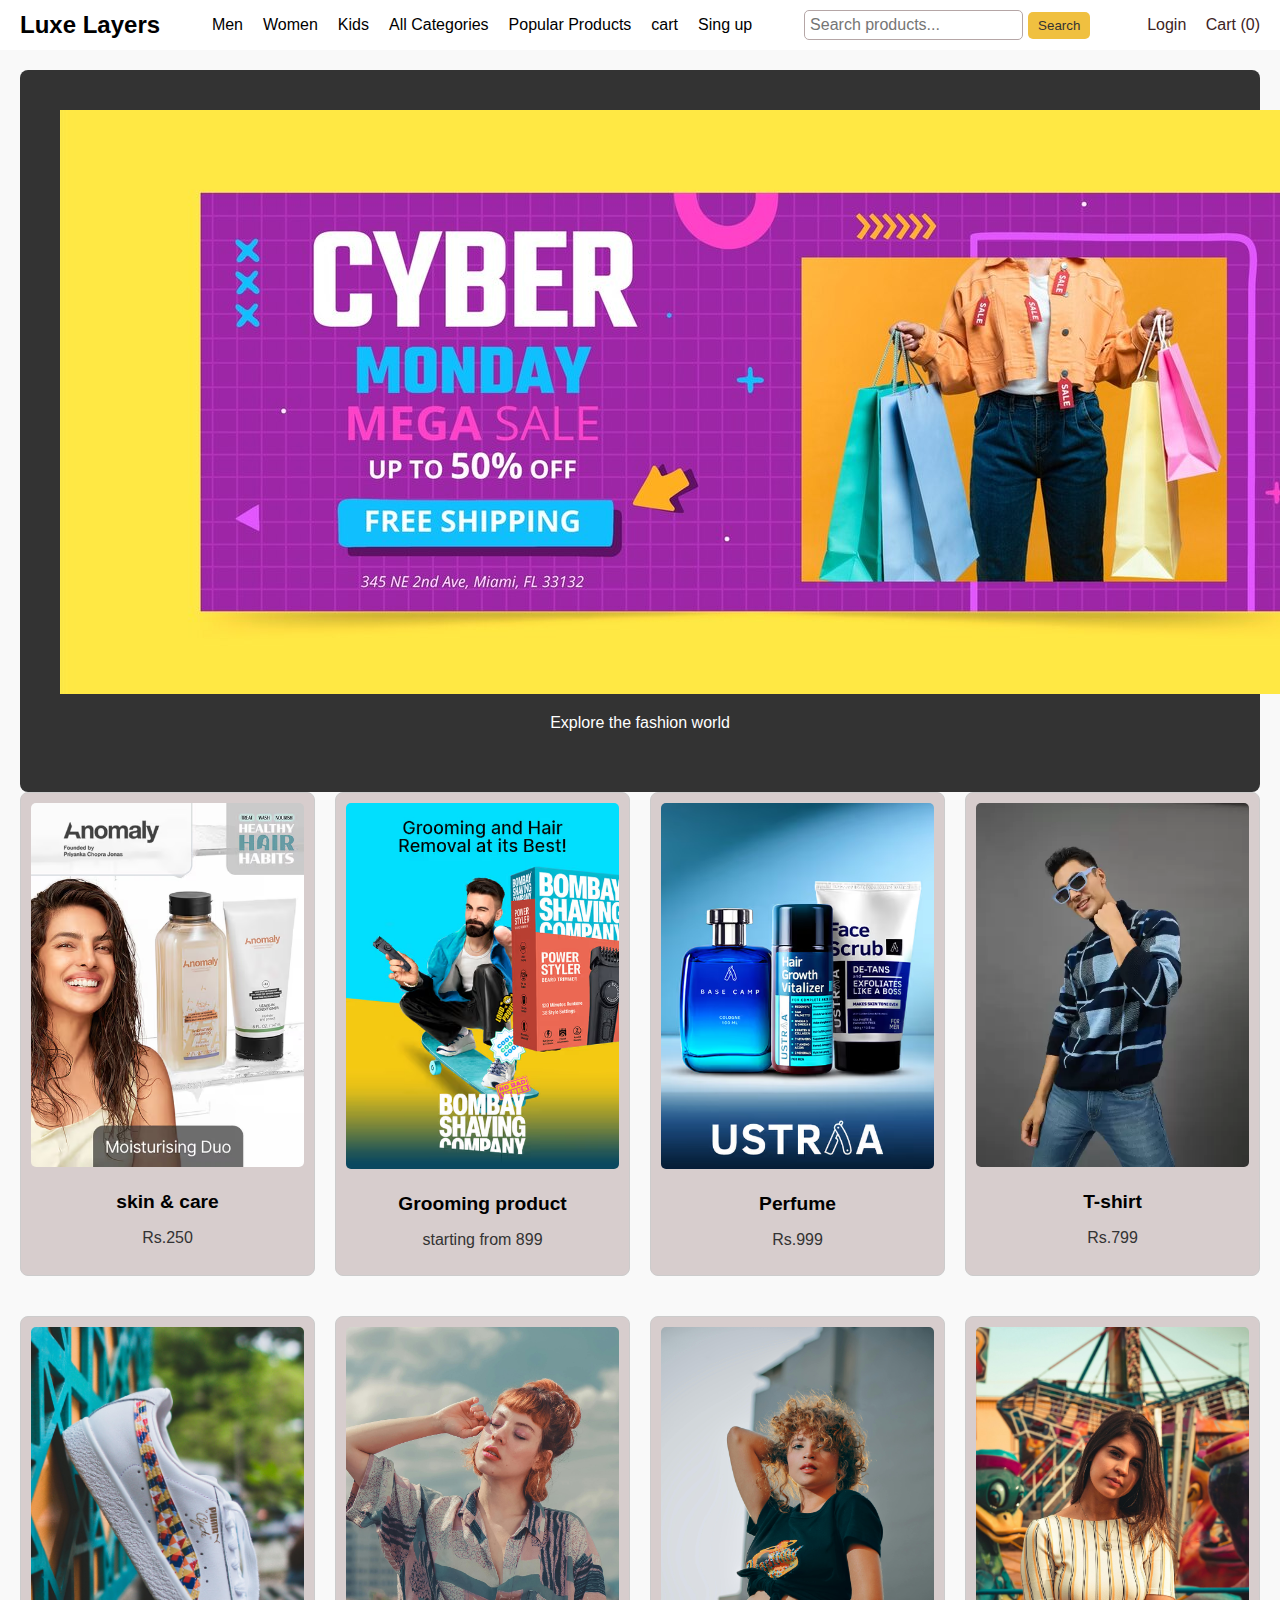
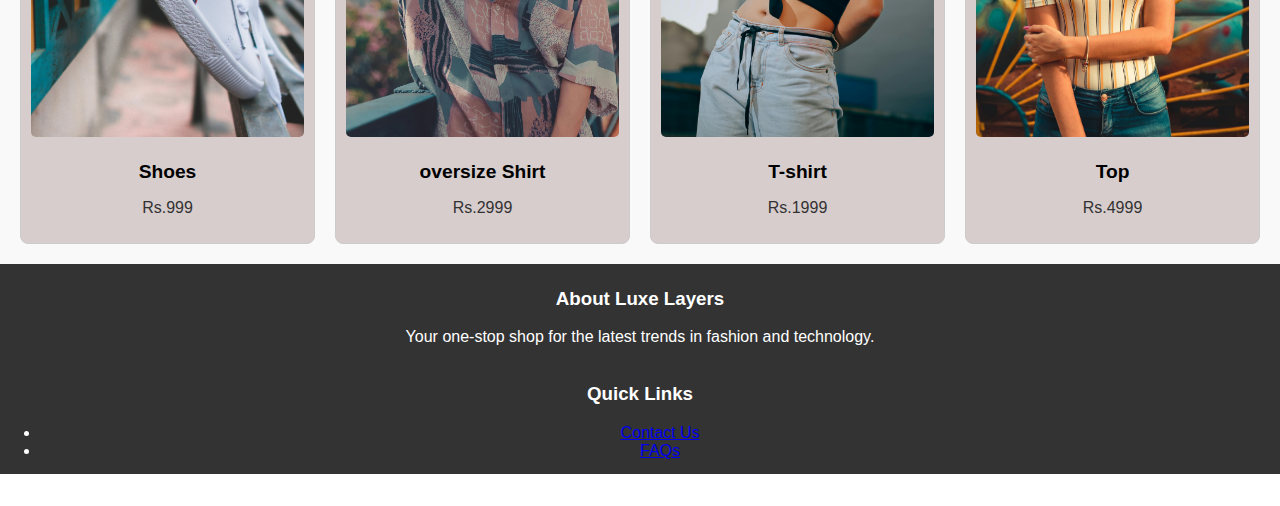
<file: webbb/index.html>
<!DOCTYPE html>
<html lang="en">
<head>
    <meta charset="UTF-8">
    <meta name="viewport" content="width=device-width, initial-scale=1.0">
    <title>E-commerce Header</title>
    <link rel="stylesheet" href="https://cdnjs.cloudflare.com/ajax/libs/font-awesome/6.7.1/css/all.min.css" integrity="sha512-5Hs3dF2AEPkpNAR7UiOHba+lRSJNeM2ECkwxUIxC1Q/FLycGTbNapWXB4tP889k5T5Ju8fs4b1P5z/iB4nMfSQ==" crossorigin="anonymous" referrerpolicy="no-referrer" />
    <link rel="stylesheet" href="styles.css">
</head>
<body>
    <header class="header">
        <div class="logo">
            <h1>Luxe Layers</h1>
        </div>
        <nav class="nav">
            <ul>
                <li><a href="men.html">Men</a></li>
                <li><a href="women.html">Women</a></li>
                <li><a href="#kids">Kids</a></li>
                <li><a href="#categories">All Categories</a></li>
                <li><a href="#popular">Popular Products</a></li>
                <li><a href="cart.html">cart</a></li>
                <li><a href="sign.html">Sing up</a></li>
            </ul>
        </nav>
        <div class="search-bar">
            <input type="text" id="search" placeholder="Search products...">
            <button id="search-btn">Search</button>
        </div>
        <div class="user-options">
            <a href="#login">Login</a>
            <i class="fa-solid fa-user"></i>
            <a href="#cart">Cart (<span id="cart-count">0</span>)</a>
            <i class="fa-solid fa-cart-shopping"></i>
        </div>
    </header>
    <main>
        <section class="featured">
            <section class="head2">
                <img src="head3.jpg" alt="head2">
                <p>Explore the fashion world</p>
            </section>
            <div class="product-grid">
                <div class="product">
                    <img src="hc1.avif" alt="Product 1">
                    <h3>skin & care</h3>
                    <p>Rs.250</p>
                </div>
                <div class="product">
                    <img src="hc4.avif" alt="Product 2">
                    <h3>Grooming product</h3>
                    <p>starting from 899</p>
                </div>
                <div class="product">
                    <img src="hc5.avif" alt="Product 3">
                    <h3>Perfume</h3>
                    <p>Rs.999</p>
                </div>
                <div class="product">
                    <img src="hc7.webp" alt="Product 4">
                    <h3>T-shirt</h3>
                    <p>Rs.799</p>
                </div>
               
            </div>
        </section>
        <section>
            <div class="product-grid">
                <div class="product">
                    <img src="hc22 (2).jpg" alt="Product 1">
                    <h3>Shoes</h3>
                    <p>Rs.999</p>
                </div>
                <div class="product">
                    <img src="hc22 (3).jpg" alt="Product 1">
                    <h3>oversize Shirt</h3>
                    <p>Rs.2999</p>
                </div>
                <div class="product">
                    <img src="hc22 (1).jpg" alt="Product 1">
                    <h3>T-shirt</h3>
                    <p>Rs.1999</p>
                </div>
                <div class="product">
                    <img src="hc22 (4).jpg" alt="Product 1">
                    <h3>Top</h3>
                    <p>Rs.4999</p>
                </div>
            </div>
        </section>
            
    </main>
    <footer class="footer">
        <div class="footer-content">
            <div class="about">
                <h3>About Luxe Layers</h3>
                <p>Your one-stop shop for the latest trends in fashion and technology.</p>
            </div>
            <div class="links">
                <h3>Quick Links</h3>
                <ul>
                    <li><a href="#">Contact Us</a></li>
                    <li><a href="#">FAQs</a></li>
                </ul>
            </div>

        </div>
        <div class="footer-bottom">
            <p>&copy; 2024>Luxe Layers reserved.</p>
        </div>
    </footer>
    <script src="script.js"></script>
</body>
</html>
</file>
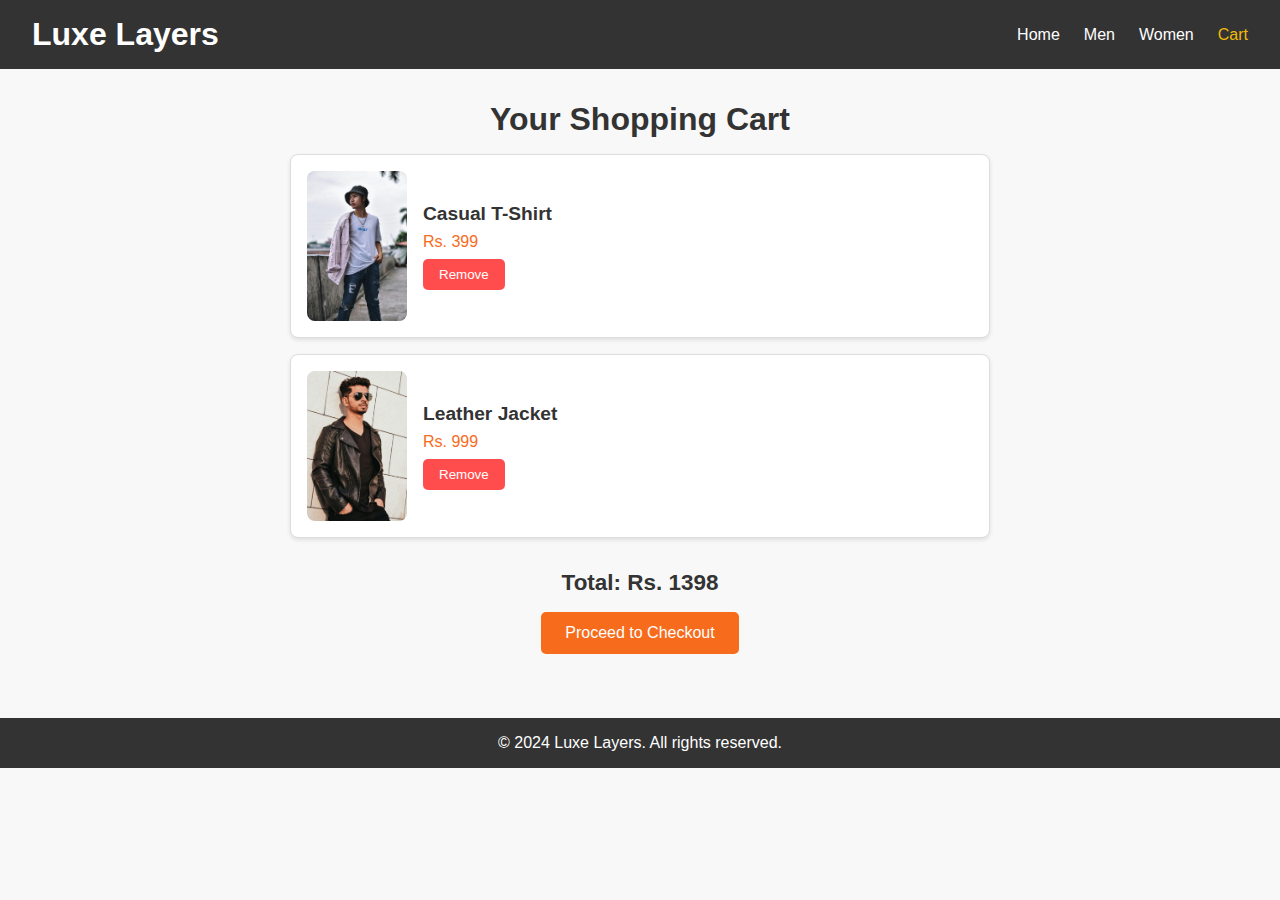
<file: webbb/cart.html>
<!DOCTYPE html>
<html lang="en">
<head>
    <meta charset="UTF-8">
    <meta name="viewport" content="width=device-width, initial-scale=1.0">
    <title>Shopping Cart - Luxe Layers</title>
    <link rel="stylesheet" href="cart.css">
</head>
<body>
    <!-- Header -->
    <header class="header">
        <div class="logo">
            <h1>Luxe Layers</h1>
        </div>
        <nav class="nav">
            <ul>
                <li><a href="index.html">Home</a></li>
                <li><a href="men.html">Men</a></li>
                <li><a href="women.html">Women</a></li>
                <li><a href="cart.html" class="active">Cart</a></li>
            </ul>
        </nav>
    </header>

    <!-- Cart Section -->
    <main>
        <section class="cart">
            <h2>Your Shopping Cart</h2>
            <div class="cart-items">
                <!-- Example Item -->
                <div class="cart-item" data-id="1">
                    <img src="tshirt.jpg" alt="T-Shirt" class="cart-item-img">
                    <div class="cart-item-details">
                        <h3 class="cart-item-name">Casual T-Shirt</h3>
                        <p class="cart-item-price">Rs. 399</p>
                        <button class="remove-item">Remove</button>
                    </div>
                </div>

                <div class="cart-item" data-id="2">
                    <img src="jacket.jpg" alt="Jacket" class="cart-item-img">
                    <div class="cart-item-details">
                        <h3 class="cart-item-name">Leather Jacket</h3>
                        <p class="cart-item-price">Rs. 999</p>
                        <button class="remove-item">Remove</button>
                    </div>
                </div>
            </div>
            <!-- Total Price -->
            <div class="cart-total">
                <h3>Total: <span id="total-price">Rs. 1398</span></h3>
                <button class="checkout-btn">Proceed to Checkout</button>
            </div>
        </section>
    </main>

    <!-- Footer -->
    <footer class="footer">
        <p>&copy; 2024 Luxe Layers. All rights reserved.</p>
    </footer>

    <script src="cart.js"></script>
</body>
</html>
</file>
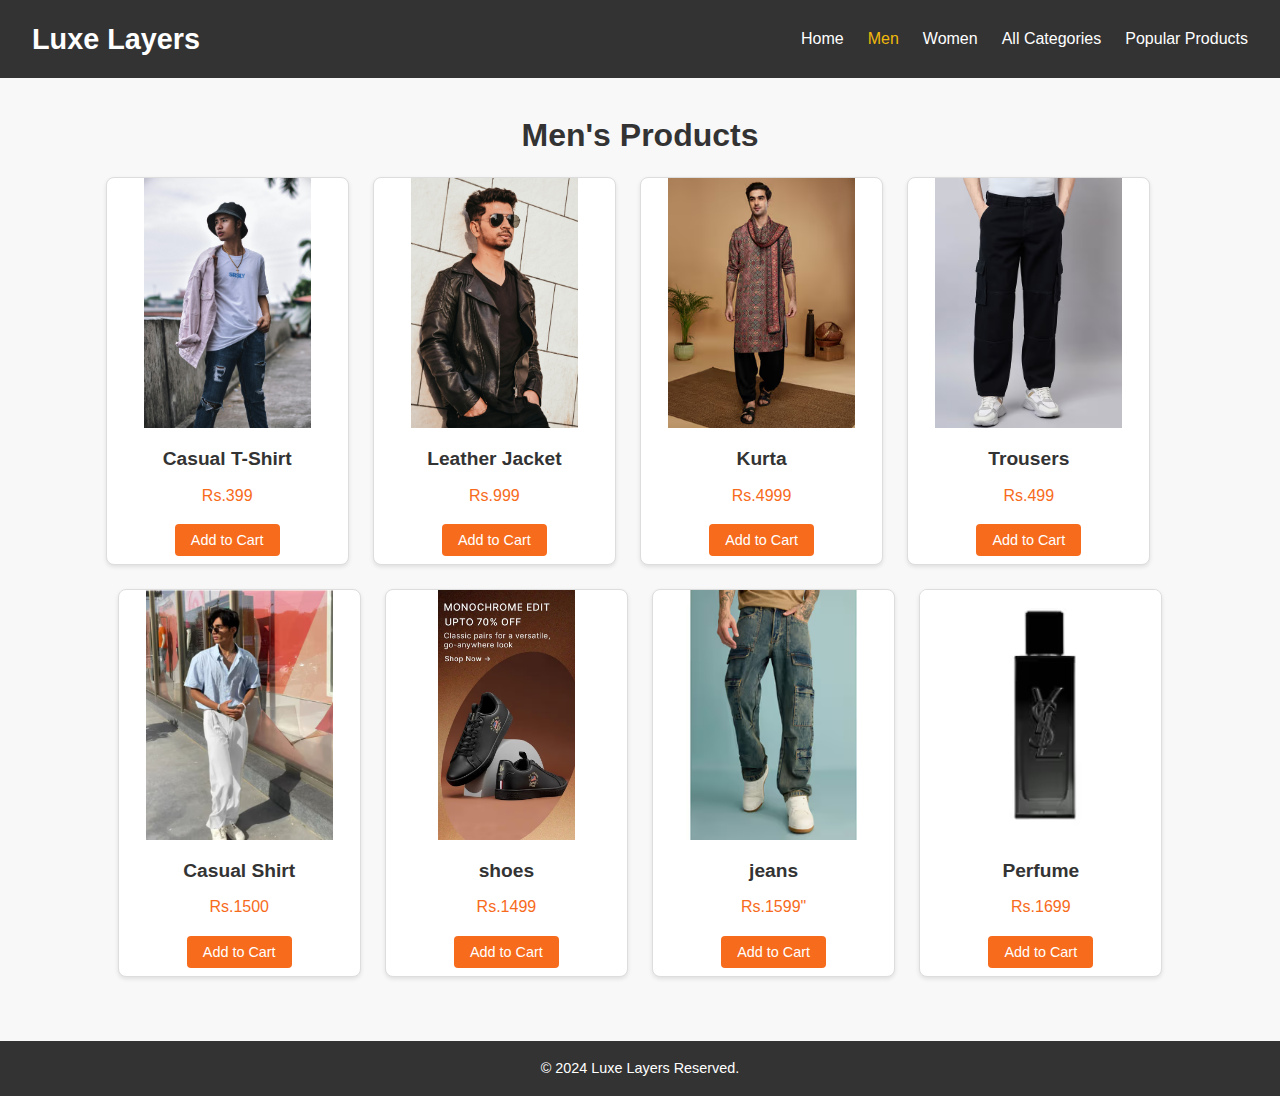
<file: webbb/men.html>
<!DOCTYPE html>
<html lang="en">
<head>
    <meta charset="UTF-8">
    <meta name="viewport" content="width=device-width, initial-scale=1.0">
    <title>Men's Products - Trendkart</title>
    <link rel="stylesheet" href="men.css">
</head>
<body>
    <header class="header">
        <div class="logo">
            <h1>Luxe Layers</h1>
        </div>
        <nav class="nav">
            <ul>
                <li><a href="index.html">Home</a></li>
                <li><a href="men.html" class="active">Men</a></li>
                <li><a href="women.html">Women</a></li>
                <li><a href="#categories">All Categories</a></li>
                <li><a href="#popular">Popular Products</a></li>
            </ul>
        </nav>
    </header>

    <main>
        <section class="product-list">
            <h2>Men's Products</h2>
            <div class="products">
                <!-- Product 1 -->
                <div class="product-card">
                    <img src="tshirt.jpg" alt="T-Shirt" class="product-img">
                    <h3 class="product-name">Casual T-Shirt</h3>
                    <p class="product-price">Rs.399</p>
                    <button class="add-to-cart" data-product-id="1">Add to Cart</button>
                </div>
                <!-- Product 2 -->
                <div class="product-card">
                    <img src="jacket.jpg" alt="Jacket" class="product-img">
                    <h3 class="product-name">Leather Jacket</h3>
                    <p class="product-price">Rs.999</p>
                    <button class="add-to-cart" data-product-id="2">Add to Cart</button>
                   
                </div>
                <!-- Product 3 -->
                <div class="product-card">
                    <img src="men1.avif" alt="T-Shirt" class="product-img">
                    <h3 class="product-name">Kurta </h3>
                    <p class="product-price">Rs.4999</p>
                    <button class="add-to-cart" data-product-id="3">Add to Cart</button>
                </div>
                
                <div class="product-card">
                    <img src="men2.avif" alt="T-Shirt" class="product-img">    
                    <h3 class="product-name">Trousers</h3>
                    <p class="product-price">Rs.499</p>
                    <button class="add-to-cart" data-product-id="1">Add to Cart</button>
                </div>
                <br>
                <div class="product-card">
                    <img src="men4.avif" alt="T-Shirt" class="product-img">
                    <h3 class="product-name">Casual Shirt</h3>
                    <p class="product-price">Rs.1500</p>
                    <button class="add-to-cart" data-product-id="1">Add to Cart</button>
                </div>
                <div class="product-card">
                    <img src="men6.avif" alt="T-Shirt" class="product-img">
                    <h3 class="product-name">shoes</h3>
                    <p class="product-price">Rs.1499</p>
                    <button class="add-to-cart" data-product-id="1">Add to Cart</button>
                </div>
                <div class="product-card">
                    <img src="men7.avif" alt="T-Shirt" class="product-img">
                    <h3 class="product-name">jeans</h3>
                    <p class="product-price">Rs.1599"</p>
                    <button class="add-to-cart" data-product-id="1">Add to Cart</button>
                </div>
                <div class="product-card">
                    <img src="men10.avif" alt="T-Shirt" class="product-img">
                    <h3 class="product-name">Perfume</h3>
                    <p class="product-price">Rs.1699</p>
                    <button class="add-to-cart" data-product-id="1">Add to Cart</button>
                </div>
            
            </div>
        </section>
    </main>

    <footer class="footer">
        <p>&copy; 2024 Luxe Layers Reserved.</p>
    </footer>

    <script src="men.js"></script>
</body>
</html>
</file>
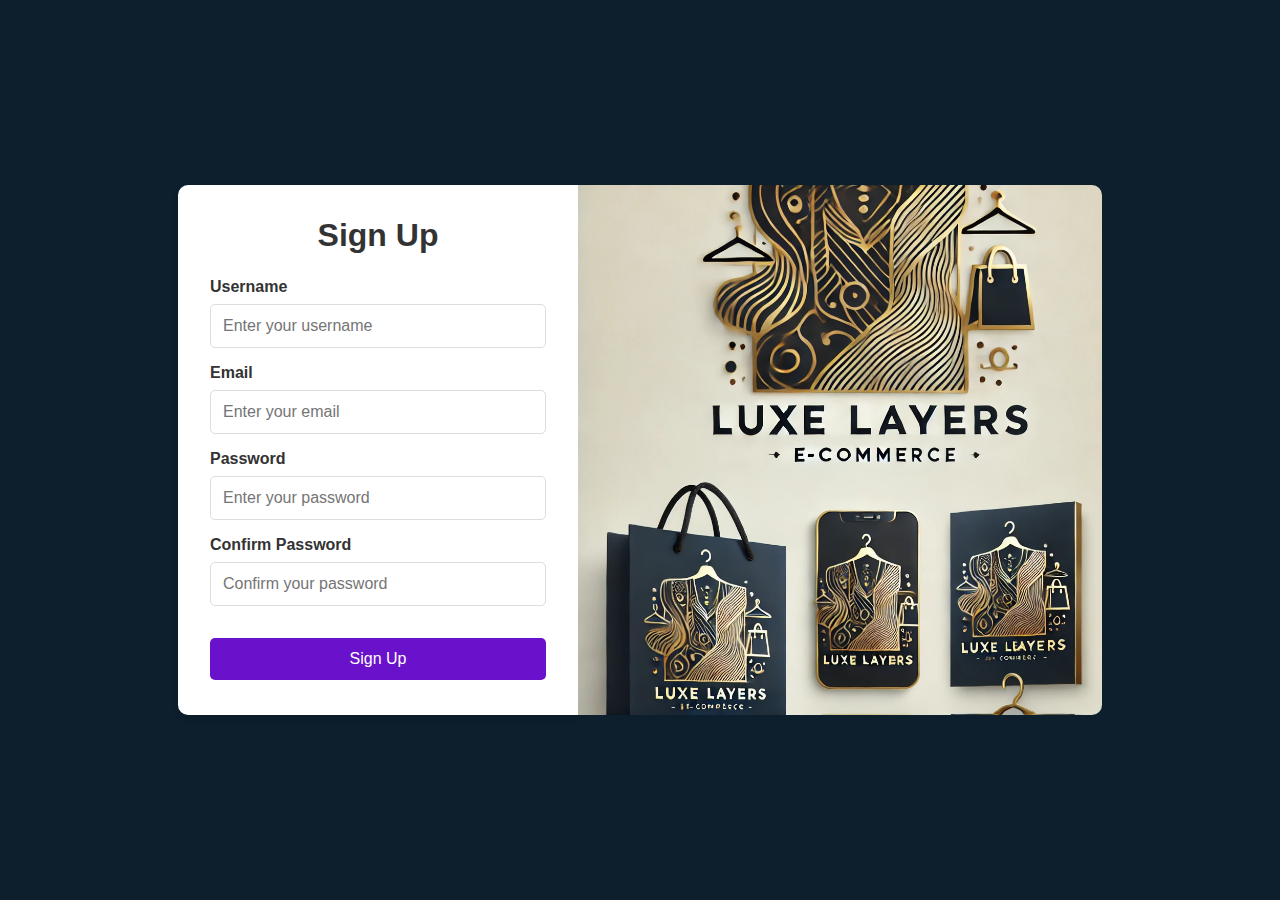
<file: webbb/sign.html>
<!DOCTYPE html>
<html lang="en">
  <head>
    <meta charset="UTF-8" />
    <meta name="viewport" content="width=device-width, initial-scale=1.0" />
    <title>Sign Up Page</title>
    <link rel="stylesheet" href="sign.css">
    <style>
      
    </style>
  </head>
  <body>
    <div class="superContainer">
      <div class="signup-container">
        <h1>Sign Up</h1>
        <form id="signupForm">
          <div class="form-group">
            <label for="username">Username</label>
            <input
              type="text"
              id="username"
              placeholder="Enter your username"
              required
            />
            <div id="usernameError" class="error"></div>
          </div>
          <div class="form-group">
            <label for="email">Email</label>
            <input
              type="email"
              id="email"
              placeholder="Enter your email"
              required
            />
            <div id="emailError" class="error"></div>
          </div>
          <div class="form-group">
            <label for="password">Password</label>
            <input
              type="password"
              id="password"
              placeholder="Enter your password"
              required
            />
            <div id="passwordError" class="error"></div>
          </div>
          <div class="form-group">
            <label for="confirmPassword">Confirm Password</label>
            <input
              type="password"
              id="confirmPassword"
              placeholder="Confirm your password"
              required
            />
            <div id="confirmPasswordError" class="error"></div>
          </div>
          <button type="submit" class="signup-btn">Sign Up</button>
        </form>
      </div>
      <div class="logo">
        <img src="sign.webp" alt="Dakshin Delight Logo" />
      </div>
    </div>

    <script>
      document
        .getElementById("signupForm")
        .addEventListener("submit", function (event) {
          event.preventDefault();

          // Clear previous errors
          document.getElementById("usernameError").textContent = "";
          document.getElementById("emailError").textContent = "";
          document.getElementById("passwordError").textContent = "";
          document.getElementById("confirmPasswordError").textContent = "";

          // Form validation
          const username = document.getElementById("username").value;
          const email = document.getElementById("email").value;
          const password = document.getElementById("password").value;
          const confirmPassword =
            document.getElementById("confirmPassword").value;
          let valid = true;

          if (username.length < 3) {
            document.getElementById("usernameError").textContent =
              "Username must be at least 3 characters.";
            valid = false;
          }

          if (!email.includes("@") || !email.includes(".")) {
            document.getElementById("emailError").textContent =
              "Please enter a valid email.";
            valid = false;
          }

          if (password.length < 6) {
            document.getElementById("passwordError").textContent =
              "Password must be at least 6 characters.";
            valid = false;
          }

          if (password !== confirmPassword) {
            document.getElementById("confirmPasswordError").textContent =
              "Passwords do not match.";
            valid = false;
          }

          if (valid) {
            alert("Sign up successful!");
            // Redirect or perform additional actions here
          }
        });
    </script>
  </body>
</html>
</file>
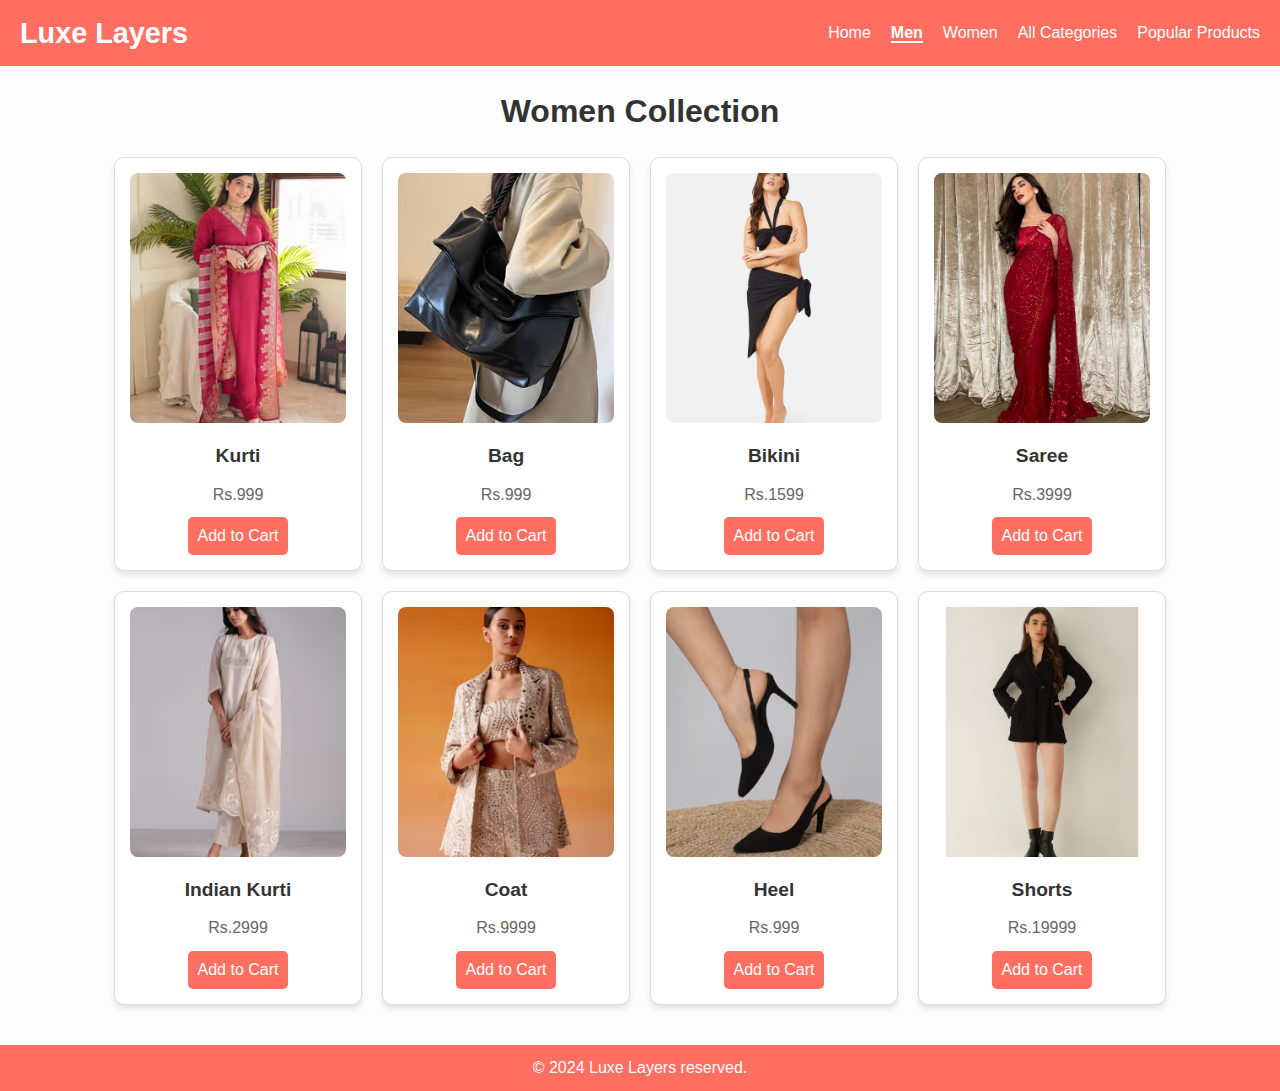
<file: webbb/women.html>
<!DOCTYPE html>
<html lang="en">
<head>
  <meta charset="UTF-8">
  <meta name="viewport" content="width=device-width, initial-scale=1.0">
  <title>Women's Collection</title>
  <link rel="stylesheet" href="women.css">
</head>
<body>
  <header class="header">
    <div class="logo">
        <h1>Luxe Layers</h1>
    </div>
    <nav class="nav">
        <ul>
            <li><a href="index.html">Home</a></li>
            <li><a href="men.html" class="active">Men</a></li>
            <li><a href="women.html">Women</a></li>
            <li><a href="#categories">All Categories</a></li>
            <li><a href="#popular">Popular Products</a></li>
        </ul>
    </nav>
</header>
  <main>
    <h2>Women Collection</h2>
    <section class="product-section">
      <!-- Product Card 1 -->
      <div class="product-card">
        <img src="women1.avif" alt="Product 1">
        <h2>Kurti </h2>
        <p>Rs.999</p>
        <button class="add-to-cart">Add to Cart</button>
      </div>

      <!-- Product Card 2 -->
      <div class="product-card">
        <img src="women2.avif" alt="Product 2">
        <h2>Bag</h2>
        <p>Rs.999</p>
        <button class="add-to-cart">Add to Cart</button>
      </div>

      <!-- Product Card 3 -->
      <div class="product-card">
        <img src="women3.avif" alt="Product 3">
        <h2>Bikini</h2>
        <p>Rs.1599</p>
        <button class="add-to-cart">Add to Cart</button>
      </div>
      <div class="product-card">
        <img src="women4.avif" alt="Product 3">
        <h2>Saree</h2>
        <p>Rs.3999</p>
        <button class="add-to-cart">Add to Cart</button>
      </div>
      <div class="product-card">
        <img src="women5.avif" alt="Product 3">
        <h2>Indian Kurti</h2>
        <p>Rs.2999</p>
        <button class="add-to-cart">Add to Cart</button>
      </div>
      <div class="product-card">
        <img src="women6.avif" alt="Product 3">
        <h2>Coat</h2>
        <p>Rs.9999</p>
        <button class="add-to-cart">Add to Cart</button>
      </div>
      <div class="product-card">
        <img src="women7.avif" alt="Product 3">
        <h2>Heel</h2>
        <p>Rs.999</p>
        <button class="add-to-cart">Add to Cart</button>
      </div>
      <div class="product-card">
        <img src="women8.avif" alt="Product 3">
        <h2>Shorts</h2>
        <p>Rs.19999</p>
        <button class="add-to-cart">Add to Cart</button>
      </div>

      <!-- Add more product cards as needed -->
    </section>
  </main>

  <footer>
    <p>&copy; 2024 Luxe Layers reserved.</p>
  </footer>

  <script src="women.js"></script>
</body>
</html>
</file>
<file: webbb/styles.css>
body {
    margin: 0;
    font-family: Arial, sans-serif;
}

.header {
    display: flex;
    justify-content: space-between;
    align-items: center;
    padding: 10px 20px;
    background-color: #ffffff;
    color:black;
}

.logo h1 {
    margin: 0;
    font-size: 1.5em;
}

.nav ul {
    list-style: none;
    display: flex;
    margin: 0;
    padding: 0;
}

.nav ul li {
    margin: 0 10px;
}

.nav ul li a {
    color: black;
    text-decoration: none;
    font-size: 1em;
    transition: color 0.3s;
}

.nav ul li a:hover {
    color: #f0c040;
}

.search-bar {
    display: flex;
    align-items: center;
}

.search-bar input {
    padding: 5px;
    font-size: 1em;
    border: 1px solid #b5a6a6;
    border-radius: 5px;
    margin-right: 5px;
}

.search-bar button {
    padding: 6px 10px;
    background-color: #f0c040;
    border: none;
    border-radius: 5px;
    color: #333;
    cursor: pointer;
    transition: background-color 0.3s;
}

.search-bar button:hover {
    background-color: #d9a832;
}

.user-options a {
    color: #3d2323;
    text-decoration: none;
    margin-left: 15px;
    font-size: 1em;
    transition: color 0.3s;
}

.user-options a:hover {
    color: #f0c040;
}
/* Main Content Styling */
main {
    padding: 20px;
    background-color: #f9f9f9;
}

.featured {
    text-align: center;
    margin-bottom: 40px;
}

.featured h2 {
    font-size: 2em;
    margin-bottom: 20px;
}
.head2 {
    text-align: center;
    padding: 40px;
    background-color: #333;
    color: #fff;
    border-radius: 8px;
}
.head2 p  {
    font-size: 1em;
    margin-bottom: 20px;
}


.product-grid {
    display: grid;
    grid-template-columns: repeat(auto-fit, minmax(200px, 1fr));
    gap: 20px;
}

.product {
    background: #d7cdcd;
    padding: 10px;
    border: 1px solid #ccc;
    border-radius: 8px;
    text-align: center;
    transition: transform 0.3s, box-shadow 0.3s;
}

.product:hover {
    transform: translateY(-5px);
    box-shadow: 0 4px 10px rgba(0, 0, 0, 0.1);
}

.product img {
    max-width: 100%;
    border-radius: 5px;
    margin-bottom: 10px;
}

.product h3 {
    font-size: 1.2em;
    margin: 10px 0;
}

.product p {
    font-size: 1em;
    color: #333;
}

.newsletter {
    text-align: center;
    padding: 20px;
    background-color: #333;
    color: #fff;
    border-radius: 8px;
}

.newsletter h2 {
    font-size: 2em;
    margin-bottom: 10px;
}

.newsletter p {
    font-size: 1em;
    margin-bottom: 20px;
}

.newsletter-form {
    display: flex;
    justify-content: center;
    gap: 10px;
}

.newsletter-form input {
    padding: 10px;
    font-size: 1em;
    border: none;
    border-radius: 5px;
    flex: 1;
}

.newsletter-form button {
    padding: 10px 20px;
    font-size: 1em;
    background-color: #f0c040;
    border: none;
    border-radius: 5px;
    color: #333;
    cursor: pointer;
    transition: background-color 0.3s;
}

.newsletter-form button:hover {
    background-color: #d9a832;
}
/* Footer Styling */

.footer {
    background-color: #333; 
    color: #fff; 
    padding: 5px 0;
    font-family: Arial, sans-serif; 
    text-align: center; 
    max-height: 200px;
}


.footer-content {
    display: flex;
    flex-direction: column; 
    gap: 2px;
}

.footer-bottom {
   
    font-size: 14px;
    text-align: center; 
}
</file>
<file: webbb/sign.css>
* {
    margin: 0;
    padding: 0;
    box-sizing: border-box;
  }

  body {
    font-family: Arial, sans-serif;
    background-color: #0d1f2d;
    display: flex;
    justify-content: center;
    align-items: center;
    min-height: 100vh;
    color: #333;
  }

  .superContainer {
    display: flex;
    justify-content: center;
    align-items: center;
    gap: 0rem;
    width: 100%;
    max-width: 1200px;
    padding: 2rem;
  }

  .signup-container {
    background: #fff;
    padding: 2rem;
    border-top-left-radius: 10px;
    border-bottom-left-radius: 10px;
    box-shadow: 0 4px 6px rgba(0, 0, 0, 0.1);
    width: 100%;
    max-width: 400px;
    text-align: center;
    /* padding-top: 2px; */
    height: 530px;
  }

  .signup-container h1 {
    font-size: 2rem;
    margin-bottom: 1.5rem;
    color: #333;
  }

  .form-group {
    margin-bottom: 1rem;
    text-align: left;
  }

  .form-group label {
    display: block;
    margin-bottom: 0.5rem;
    font-weight: bold;
  }

  .form-group input {
    width: 100%;
    padding: 0.75rem;
    border: 1px solid #ddd;
    border-radius: 5px;
    font-size: 1rem;
  }

  .form-group input:focus {
    border-color: #6a11cb;
    outline: none;
  }

  .signup-btn {
    background: #6a11cb;
    color: #fff;
    border: none;
    padding: 0.75rem 1.5rem;
    border-radius: 5px;
    font-size: 1rem;
    cursor: pointer;
    width: 100%;
    margin-top: 1rem;
  }

  .signup-btn:hover {
    background: #2575fc;
  }

  .error {
    color: red;
    font-size: 0.875rem;
    margin-top: 0.5rem;
  }

  .logo img {
    width: 100%;
    max-width: 524px;
    height: 530px;
    border-top-right-radius: 10px;
    border-bottom-right-radius: 10px;
    margin-top: 4px;
  }
</file>
<file: webbb/cart.css>
/* General Reset */
* {
    margin: 0;
    padding: 0;
    box-sizing: border-box;
    font-family: Arial, sans-serif;
}

body {
    background-color: #f8f8f8;
    color: #333;
}

a {
    text-decoration: none;
    color: inherit;
}

/* Header */
.header {
    display: flex;
    justify-content: space-between;
    align-items: center;
    background-color: #333;
    color: #fff;
    padding: 1rem 2rem;
}

.nav ul {
    display: flex;
    gap: 1.5rem;
    list-style: none;
}

.nav ul li a:hover,
.nav ul li a.active {
    color: #f0b90b;
}

/* Cart Section */
.cart {
    padding: 2rem;
    text-align: center;
}

.cart h2 {
    font-size: 2rem;
    margin-bottom: 1rem;
}

.cart-items {
    display: flex;
    flex-direction: column;
    gap: 1rem;
    margin: 1rem auto;
    max-width: 700px;
}

.cart-item {
    display: flex;
    background-color: #fff;
    border: 1px solid #ddd;
    border-radius: 8px;
    padding: 1rem;
    gap: 1rem;
    align-items: center;
    box-shadow: 0 2px 4px rgba(0, 0, 0, 0.1);
}

.cart-item-img {
    width: 100px;
    height: auto;
    border-radius: 8px;
}

.cart-item-details {
    flex: 1;
    text-align: left;
}

.cart-item-name {
    font-size: 1.2rem;
    margin-bottom: 0.5rem;
}

.cart-item-price {
    color: #f76b1c;
    margin-bottom: 0.5rem;
}

.remove-item {
    background-color: #ff4d4d;
    color: #fff;
    border: none;
    padding: 0.5rem 1rem;
    border-radius: 5px;
    cursor: pointer;
    transition: background-color 0.3s;
}

.remove-item:hover {
    background-color: #d94444;
}

/* Total Section */
.cart-total {
    margin-top: 2rem;
    font-size: 1.2rem;
    text-align: center;
}

.checkout-btn {
    margin-top: 1rem;
    background-color: #f76b1c;
    color: #fff;
    border: none;
    padding: 0.75rem 1.5rem;
    font-size: 1rem;
    border-radius: 5px;
    cursor: pointer;
    transition: background-color 0.3s;
}

.checkout-btn:hover {
    background-color: #d85d16;
}

/* Footer */
.footer {
    background-color: #333;
    color: #fff;
    text-align: center;
    padding: 1rem 0;
    margin-top: 2rem;
}
</file>
<file: webbb/men.css>
/* General Reset */
* {
    margin: 0;
    padding: 0;
    box-sizing: border-box;
    font-family: Arial, sans-serif;
}

body {
    line-height: 1.6;
    background-color: #f8f8f8;
    color: #333;
}

a {
    text-decoration: none;
    color: inherit;
}

/* Header */
.header {
    display: flex;
    justify-content: space-between;
    align-items: center;
    background-color: #333;
    color: #fff;
    padding: 1rem 2rem;
}

.logo h1 {
    font-size: 1.8rem;
    font-weight: bold;
}

.nav ul {
    list-style: none;
    display: flex;
    gap: 1.5rem;
}

.nav ul li a {
    color: #fff;
    font-size: 1rem;
    transition: color 0.3s;
}

.nav ul li a:hover,
.nav ul li a.active {
    color: #f0b90b; /* Highlight Color */
}

/* Product Section */
.product-list {
    padding: 2rem;
    text-align: center;
}

.product-list h2 {
    margin-bottom: 1rem;
    font-size: 2rem;
    color: #333;
}

.products {
    display: flex;
    grid-template-columns: repeat(auto-fit, minmax(220px, 1fr));
    gap: 1.5rem;
    justify-items: center;
    justify-content: center;
    flex-wrap: wrap;
    
}

.product-card {
   justify-content: center;
    background-color: #fff;
    border: 1px solid #ddd;
    border-radius: 8px;
    overflow: hidden;
    box-shadow: 0 2px 4px rgba(0, 0, 0, 0.1);
    transition: transform 0.3s, box-shadow 0.3s;
     width: 20%; 
    text-align: center;
}

.product-card:hover {
    transform: translateY(-8px);
    box-shadow: 0 4px 8px rgba(0, 0, 0, 0.2);
}

.product-img {
    /* width: 100%; */
    height: 250px;
}

.product-name {
    font-size: 1.2rem;
    margin: 0.5rem 0;
    color: #333;
}

.product-price {
    font-size: 1rem;
    color: #f76b1c;
    margin: 0.5rem 0;
}

.add-to-cart {
    display: inline-block;
    margin: 0.5rem 0;
    padding: 0.5rem 1rem;
    background-color: #f76b1c;
    color: #fff;
    border: none;
    border-radius: 4px;
    cursor: pointer;
    font-size: 0.9rem;
    transition: background-color 0.3s;
}

.add-to-cart:hover {
    background-color: #d85d16;
}

/* Footer */
.footer {
    background-color: #333;
    color: #fff;
    text-align: center;
    padding: 1rem 0;
    margin-top: 2rem;
    font-size: 0.9rem;
}
</file>
<file: webbb/women.css>
/* General Reset */
* {
  margin: 0;
  padding: 0;
  box-sizing: border-box;
  font-family: Arial, sans-serif;
}

body {
  line-height: 1.6;
  background-color: #fdfdfd;
  color: #333;
}

/* Header Section */
.header {
  background-color: #ff6f61;
  color: white;
  display: flex;
  justify-content: space-between;
  align-items: center;
  padding: 10px 20px;
}

.header .logo h1 {
  font-size: 1.8rem;
}

.header .nav ul {
  list-style-type: none;
  display: flex;
  gap: 20px;
}

.header .nav a {
  color: white;
  text-decoration: none;
  font-size: 1rem;
  transition: color 0.3s ease;
}

.header .nav a.active {
  font-weight: bold;
  border-bottom: 2px solid white;
}

.header .nav a:hover {
  color: #ffd7d1;
}

/* Main Section */
main {
  padding: 20px;
  text-align: center;
}

main h2 {
  font-size: 2rem;
  margin-bottom: 20px;
  color: #333;
}

/* Product Section */
.product-section {
  display: flex;
  flex-wrap: wrap;
  justify-content: center;
  gap: 20px;
}

.product-card {
  
  width: 20%;
  border: 1px solid #ddd;
  border-radius: 10px;
  box-shadow: 0 4px 6px rgba(0, 0, 0, 0.1);
  background-color: white;
  text-align: center;
  padding: 15px;
  transition: transform 0.3s ease;
}

.product-card img {
  width: 100%;
  height: 250px;
  object-fit: cover;
  border-radius: 8px;
}

.product-card h2 {
  font-size: 1.2rem;
  margin: 10px 0;
  color: #333;
}

.product-card p {
  font-size: 1rem;
  color: #666;
  margin-bottom: 10px;
}

.product-card .add-to-cart {
  background-color: #ff6f61;
  color: white;
  border: none;
  padding: 10px;
  font-size: 1rem;
  cursor: pointer;
  border-radius: 5px;
  transition: background-color 0.3s ease;
}

.product-card .add-to-cart:hover {
  background-color: #e85a4f;
}

.product-card:hover {
  transform: scale(1.05);
}

/* Footer */
footer {
  background-color: #ff6f61;
  color: white;
  text-align: center;
  padding: 10px 0;
  margin-top: 20px;
}
</file>
